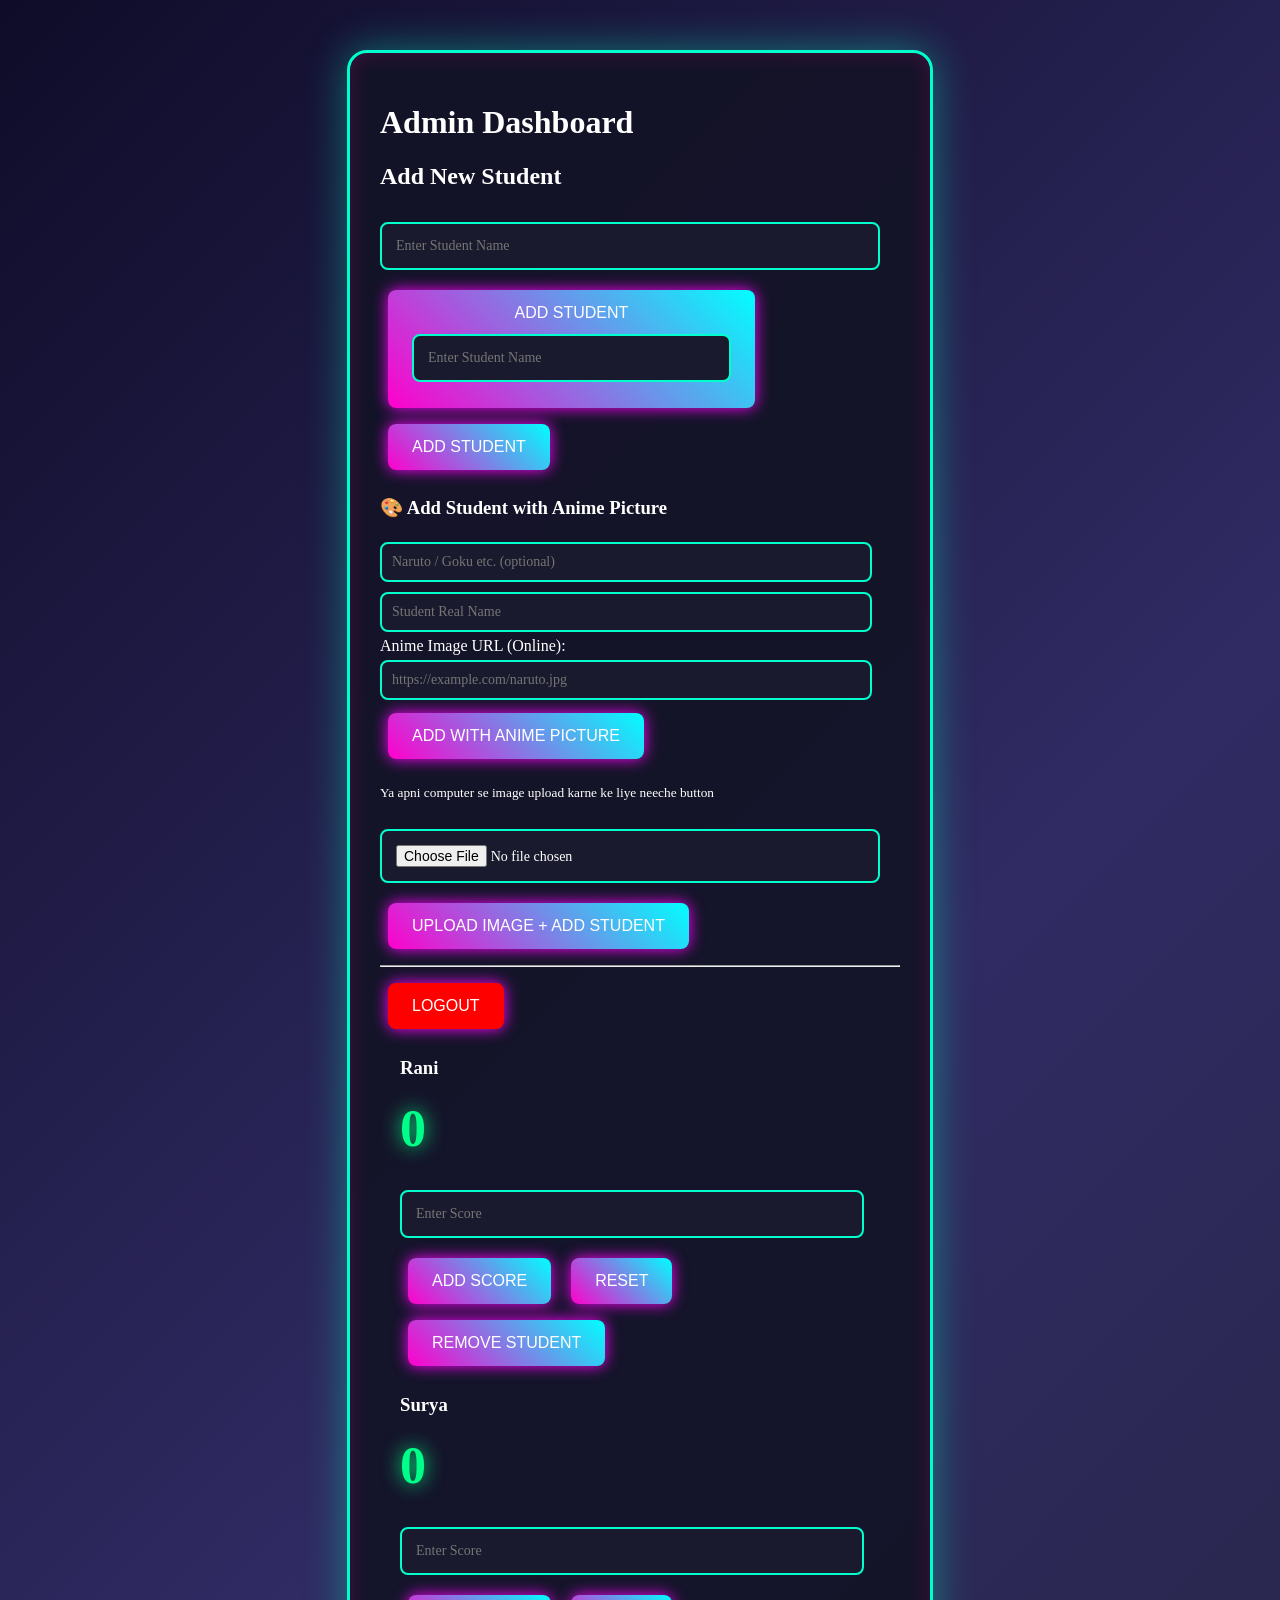
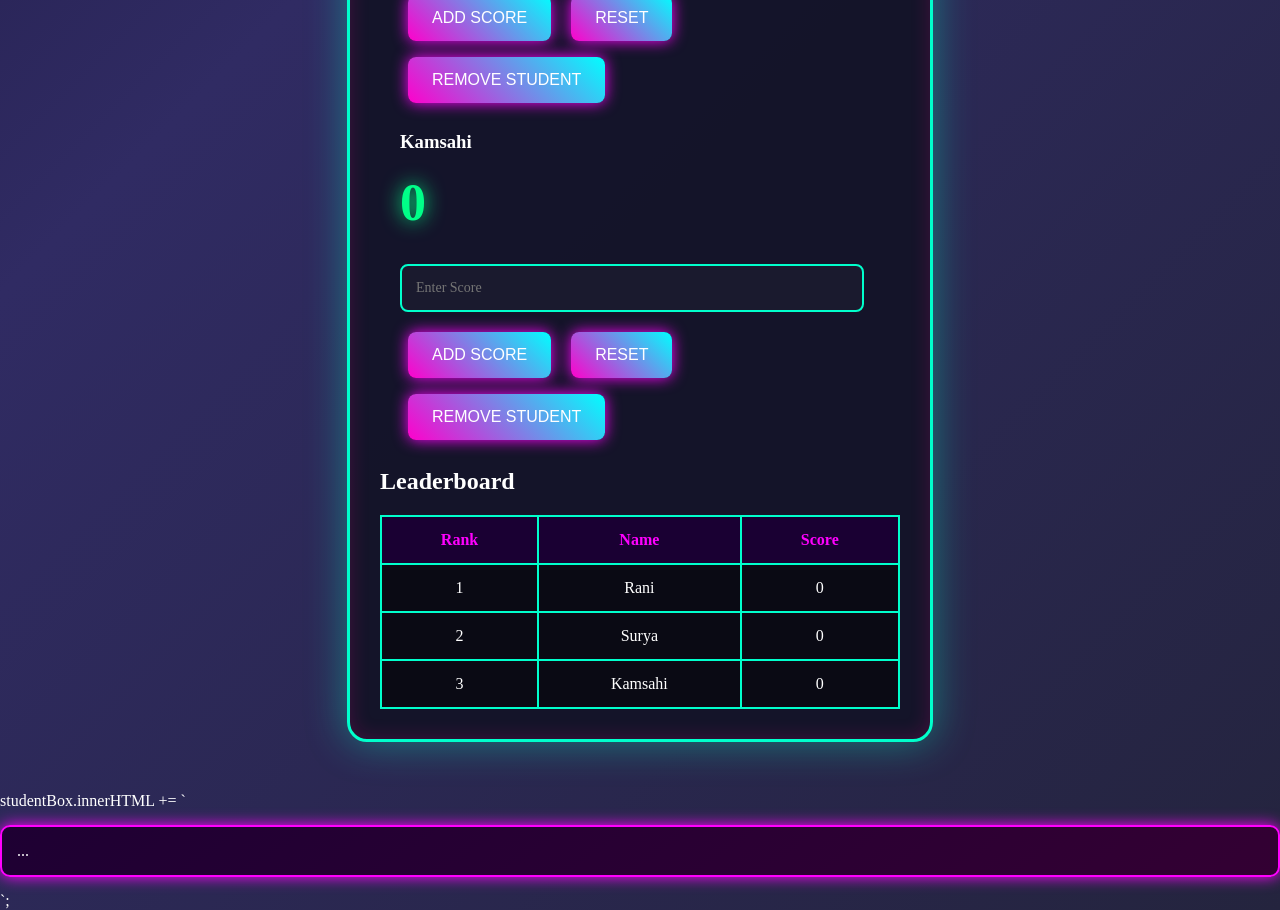
<file: admin.html>
<!DOCTYPE html>
<html>
<head>
    <title>Admin Dashboard</title>
    <link rel="stylesheet" href="style.css">
</head>
<body>

<div class="container">

    <h1>Admin Dashboard</h1>
    <h2>Add New Student</h2>

<input
    type="text"
    id="newStudent"
    placeholder="Enter Student Name">

<button onclick="addStudent()">
    Add Student
    <!-- Purana Add Student (jaise hai rakho) -->
<input type="text" id="newStudent" placeholder="Enter Student Name">
<button onclick="addStudent()">Add Student</button>

<!-- ===================== NEW ANIME AVATAR FEATURE ===================== -->
<h3>🎨 Add Student with Anime Picture</h3>

<input type="text" id="animePrefix" placeholder="Naruto / Goku etc. (optional)" style="width:90%; padding:10px; margin:5px 0;">

<input type="text" id="animeRealName" placeholder="Student Real Name" style="width:90%; padding:10px; margin:5px 0;">

<label>Anime Image URL (Online):</label><br>
<input type="text" id="animeImageUrl" placeholder="https://example.com/naruto.jpg" style="width:90%; padding:10px; margin:5px 0;">

<button onclick="addAnimeStudentWithImage()">Add with Anime Picture</button>

<p><small>Ya apni computer se image upload karne ke liye neeche button</small></p>
<input type="file" id="imageUpload" accept="image/*">
<button onclick="uploadImageAndAdd()">Upload Image + Add Student</button>
</button>

<hr>

    <button class="logout" onclick="logout()">Logout</button>

    <div id="students"></div>

    <h2>Leaderboard</h2>

    <table>
        <thead>
            <tr>
                <th>Rank</th>
                <th>Name</th>
                <th>Score</th>
            </tr>
        </thead>
        <tbody id="leaderboard"></tbody>
    </table>

</div>

<script src="script.js"></script>

<script>
let students = getStudents();

let studentBox = document.getElementById("students");

students.forEach(student => {

    studentBox.innerHTML += `
        <div style="margin:20px;">
            <h3>${student.name}</h3>
            <div class="score">${student.score}</div>

            <input
    type="number"
    id="input_${student.name}"
    placeholder="Enter Score">

<button onclick="customScore('${student.name}')">
    Add Score
</button>

<button onclick="resetScore('${student.name}')">
    Reset
</button>

<button onclick="removeStudent('${student.name}')">
    Remove Student
</button>
        </div>
    `;
});

// Leaderboard

students.sort((a,b)=> b.score - a.score);

let board = document.getElementById("leaderboard");

students.forEach((student,index)=>{

    board.innerHTML += `
        <tr>
            <td>${index+1}</td>
            <td>${student.name}</td>
            <td>${student.score}</td>
        </tr>
    `;
});
</script>

</body>
</html>studentBox.innerHTML += `
<div class="student-card">
...
</div>
`;
</file>
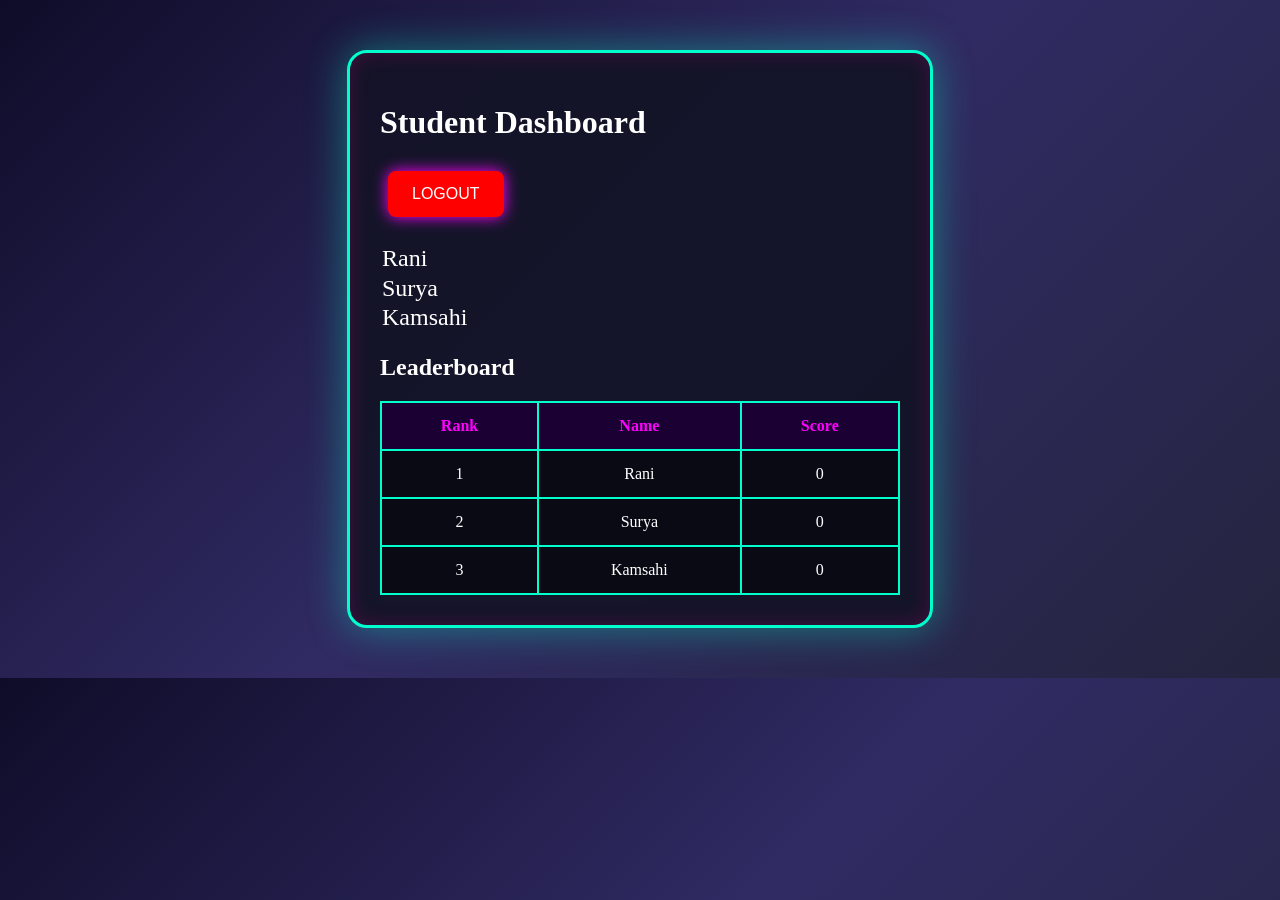
<file: student.html>
<!DOCTYPE html>
<html>
<head>
    <title>Student Dashboard</title>
    <link rel="stylesheet" href="style.css">
</head>
<body>

<div class="container">

    <h1>Student Dashboard</h1>

    <button class="logout" onclick="logout()">Logout</button>

    <h2 id="studentName"></h2>

    <div class="score" id="studentScore"></div>

    <h2 id="studentRank"></h2>

    <h2>Leaderboard</h2>

    <table>
        <thead>
            <tr>
                <th>Rank</th>
                <th>Name</th>
                <th>Score</th>
            </tr>
        </thead>

        <tbody id="leaderboard"></tbody>
    </table>

</div>

<script src="script.js"></script>

<script>

let currentStudent = localStorage.getItem("currentStudent");

let students = getStudents();

students.sort((a,b)=> b.score - a.score);

let board = document.getElementById("leaderboard");

students.forEach((student,index)=>{

    board.innerHTML += `
        <tr>
            <td>${index+1}</td>
            <td>${student.name}</td>
            <td>${student.score}</td>
        </tr>
    `;

    if(student.name === currentStudent){

        document.getElementById("studentName").innerText =
            student.name;

        document.getElementById("studentScore").innerText =
            student.score;

        document.getElementById("studentRank").innerText =
            "Rank #" + (index+1);
    }
});

</script>

</body>
</html>
</file>
<file: style.css>
body{
    margin:0;
    padding:0;
    font-family:Arial, sans-serif;
    background:#121212;
    color:white;
}

.container{
    width:500px;
    margin:40px auto;
    padding:25px;
    background:#1b1b1b;
    border-radius:15px;
    box-shadow:0 0 20px rgba(0,255,136,0.2);
}


input,
select{
    width:90%;
    padding:10px;
    margin:10px 0;
    border:none;
    border-radius:5px;
    font-size:16px;
}

button{
    background:#4CAF50;
    color:white;
    padding:12px 20px;
    border:none;
    border-radius:8px;
    font-size:16px;
    cursor:pointer;
    margin:5px;
}

button:hover{
    transform:scale(1.05);
}

button:hover{
    opacity:0.8;
}

.score{
    font-size:40px;
    font-weight:bold;
    margin:20px 0;
}

table{
    width:100%;
    border-collapse:collapse;
    margin-top:20px;
}

table,
th,
td{
    border:1px solid white;
}

th,
td{
    padding:10px;
    text-align:center;
}

h1,h2,h3{
    color:white;
}

.logout{
    background:red;
    color:white;
}
.student-card{
    background:#222;
    padding:15px;
    margin:15px 0;
    border-radius:10px;
    box-shadow:0 0 10px rgba(255,255,255,0.1);
}
.score{
    font-size:45px;
    font-weight:bold;
    color:#00ff88;
}
.remove-btn{
    background:red;
    color:white;
}
@media (max-width: 600px){

    .container{
        width:90%;
        margin:20px auto;
        padding:15px;
    }

    input,
    select,
    button{
        width:100%;
        box-sizing:border-box;
    }

    .score{
        font-size:32px;
    }
}
body {
    margin: 0;
    padding: 0;
    font-family: 'Press Start 2P', cursive;
    background: linear-gradient(135deg, #0f0c29, #302b63, #24243e);
    color: #fff;
    overflow-x: hidden;
}

.container {
    width: 520px;
    margin: 50px auto;
    padding: 30px;
    background: rgba(20, 20, 40, 0.95);
    border-radius: 20px;
    box-shadow: 0 0 40px rgba(0, 255, 200, 0.4),
                inset 0 0 20px rgba(255, 0, 150, 0.2);
    border: 3px solid #00ffcc;
    position: relative;
}

.title {
    text-align: center;
    font-size: 28px;
    text-shadow: 0 0 15px #ff00ff, 0 0 30px #00ffff;
    margin-bottom: 10px;
}

.subtitle {
    text-align: center;
    color: #00ffcc;
    font-size: 14px;
    margin-bottom: 30px;
}

input, select {
    width: 90%;
    padding: 14px;
    margin: 12px 0;
    background: #1a1a2e;
    border: 2px solid #00ffcc;
    border-radius: 8px;
    color: white;
    font-family: 'Press Start 2P', cursive;
    font-size: 14px;
}

button {
    background: linear-gradient(45deg, #ff00cc, #00ffff);
    color: white;
    padding: 14px 24px;
    border: none;
    border-radius: 8px;
    font-size: 16px;
    cursor: pointer;
    margin: 8px;
    transition: all 0.3s;
    text-transform: uppercase;
    box-shadow: 0 0 15px #ff00ff;
}

button:hover {
    transform: scale(1.1) translateY(-3px);
    box-shadow: 0 0 25px #00ffff;
}

.score {
    font-size: 52px;
    font-weight: bold;
    color: #00ff88;
    text-shadow: 0 0 20px #00ff88;
}

table {
    width: 100%;
    border-collapse: collapse;
    margin-top: 20px;
    background: rgba(0,0,0,0.5);
}

th, td {
    padding: 14px;
    border: 2px solid #00ffcc;
    text-align: center;
}

th {
    background: #1a0033;
    color: #ff00ff;
}

/* Extra Anime Flair */
.student-card {
    background: linear-gradient(145deg, #1e0033, #330033);
    border: 2px solid #ff00ff;
    box-shadow: 0 0 15px #ff00ff;
}
</file>
